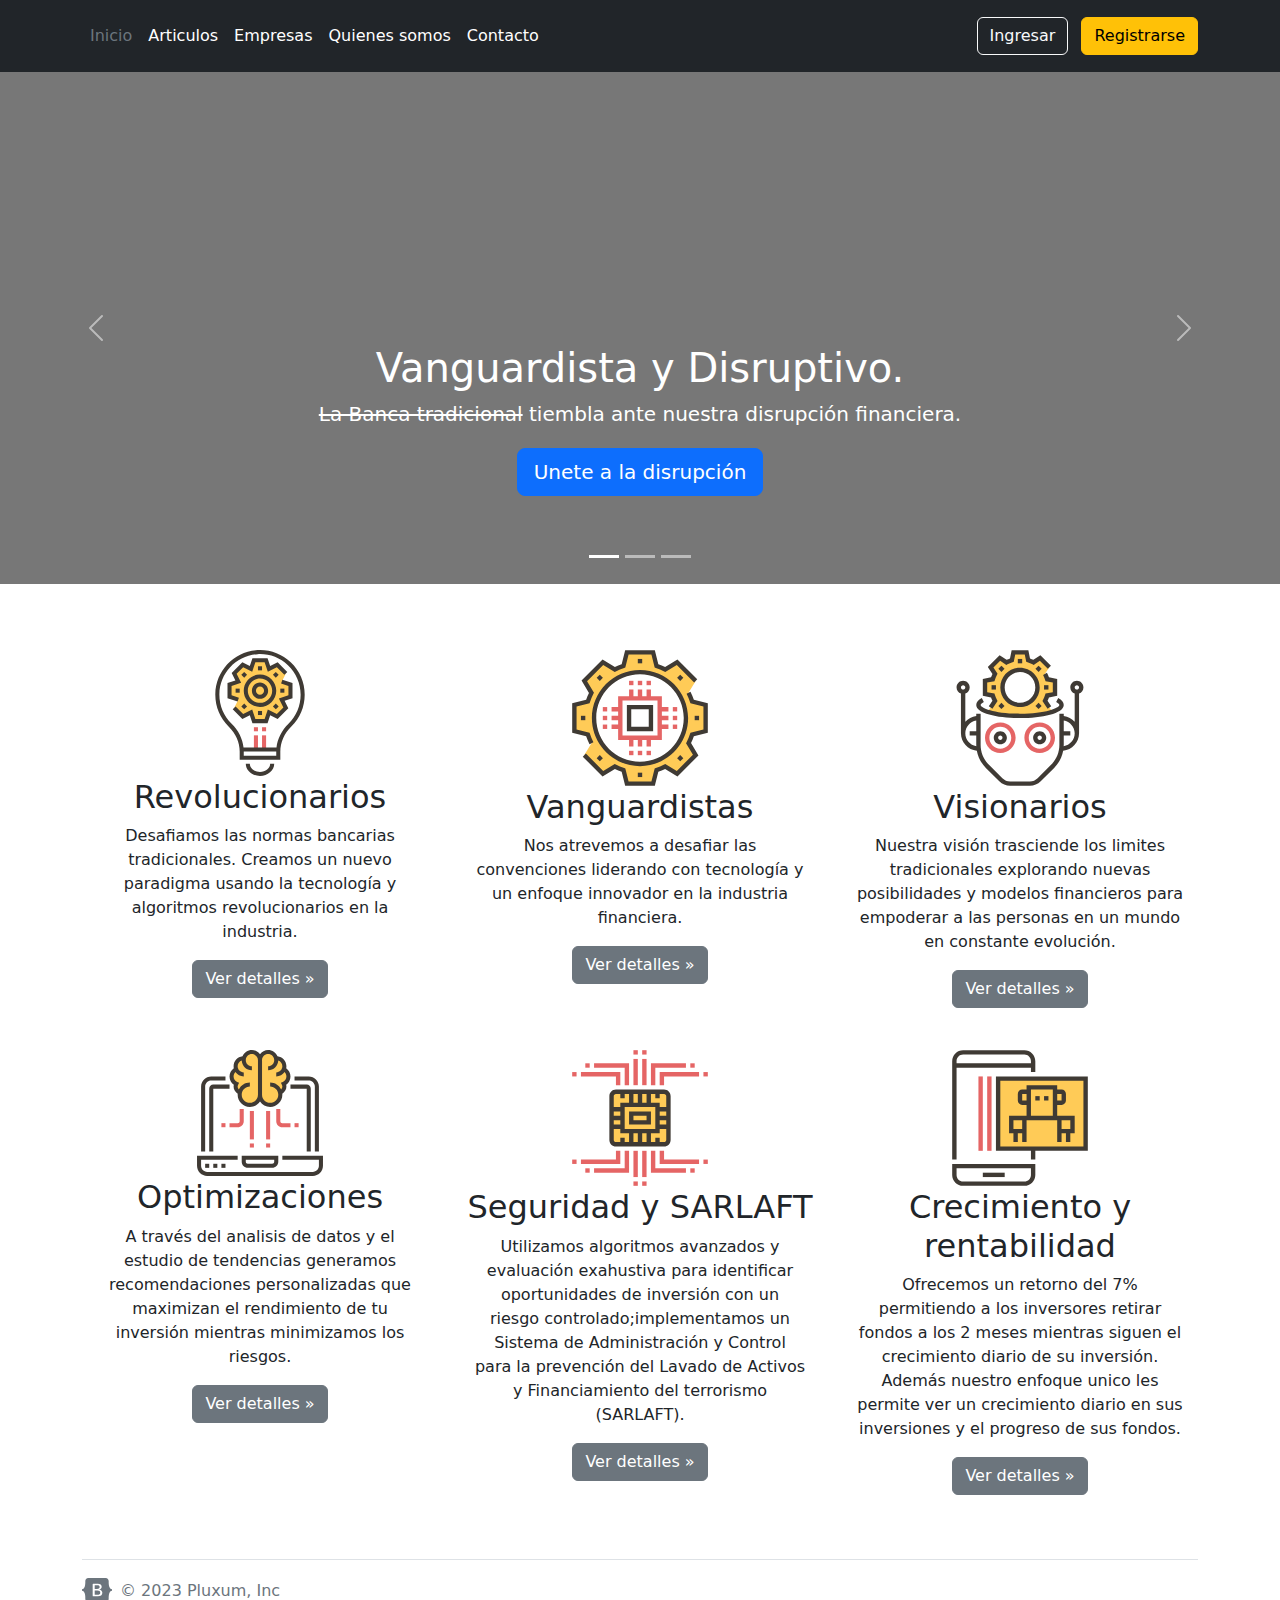
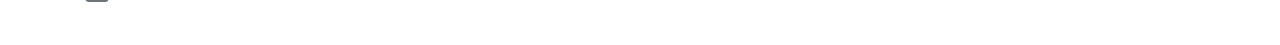
<file: site/index.html>
<!doctype html>
<html lang="en">
  <head>
    <meta charset="utf-8">
    <meta name="viewport" content="width=device-width, initial-scale=1">
    <meta name="description" content="">
    <meta name="author" content="Mark Otto, Jacob Thornton, and Bootstrap contributors">
    <meta name="generator" content="Hugo 0.104.2">
    <title>Headers · Bootstrap v5.2</title>

    <link rel="canonical" href="https://getbootstrap.com/docs/5.2/examples/headers/">
    <link rel="stylesheet" href="https://cdnjs.cloudflare.com/ajax/libs/font-awesome/6.4.2/css/all.min.css" integrity="sha512-z3gLpd7yknf1YoNbCzqRKc4qyor8gaKU1qmn+CShxbuBusANI9QpRohGBreCFkKxLhei6S9CQXFEbbKuqLg0DA==" crossorigin="anonymous" referrerpolicy="no-referrer" />
    

    

<link href="../assets/dist/css/bootstrap.min.css" rel="stylesheet">
<link rel="icon" href="ruta/al/tu/icono.png" type="image/png">
<link href="headers.css" rel="stylesheet">  
  <style>
      .bd-placeholder-img {
        font-size: 1.125rem;
        text-anchor: middle;
        -webkit-user-select: none;
        -moz-user-select: none;
        user-select: none;
      }

      @media (min-width: 768px) {
        .bd-placeholder-img-lg {
          font-size: 3.5rem;
        }
      }

  


      .bi {
        vertical-align: -.125em;
        fill: currentColor;
      }

      .nav-scroller {
        position: relative;
        z-index: 2;
        height: 2.75rem;
        overflow-y: hidden;
      }

      .nav-scroller .nav {
        display: flex;
        flex-wrap: nowrap;
        padding-bottom: 1rem;
        margin-top: -1px;
        overflow-x: auto;
        text-align: center;
        white-space: nowrap;
        -webkit-overflow-scrolling: touch;
      }

      /*  */




  </style>
   
    <!-- Custom styles for this template -->
  </head>
  <body>
    
<svg xmlns="http://www.w3.org/2000/svg" style="display: none;">
  <symbol id="bootstrap" viewBox="0 0 118 94">
    <title>Bootstrap</title>
    <path fill-rule="evenodd" clip-rule="evenodd" d="M24.509 0c-6.733 0-11.715 5.893-11.492 12.284.214 6.14-.064 14.092-2.066 20.577C8.943 39.365 5.547 43.485 0 44.014v5.972c5.547.529 8.943 4.649 10.951 11.153 2.002 6.485 2.28 14.437 2.066 20.577C12.794 88.106 17.776 94 24.51 94H93.5c6.733 0 11.714-5.893 11.491-12.284-.214-6.14.064-14.092 2.066-20.577 2.009-6.504 5.396-10.624 10.943-11.153v-5.972c-5.547-.529-8.934-4.649-10.943-11.153-2.002-6.484-2.28-14.437-2.066-20.577C105.214 5.894 100.233 0 93.5 0H24.508zM80 57.863C80 66.663 73.436 72 62.543 72H44a2 2 0 01-2-2V24a2 2 0 012-2h18.437c9.083 0 15.044 4.92 15.044 12.474 0 5.302-4.01 10.049-9.119 10.88v.277C75.317 46.394 80 51.21 80 57.863zM60.521 28.34H49.948v14.934h8.905c6.884 0 10.68-2.772 10.68-7.727 0-4.643-3.264-7.207-9.012-7.207zM49.948 49.2v16.458H60.91c7.167 0 10.964-2.876 10.964-8.281 0-5.406-3.903-8.178-11.425-8.178H49.948z"></path>
  </symbol>
  <symbol id="home" viewBox="0 0 16 16">
    <path d="M8.354 1.146a.5.5 0 0 0-.708 0l-6 6A.5.5 0 0 0 1.5 7.5v7a.5.5 0 0 0 .5.5h4.5a.5.5 0 0 0 .5-.5v-4h2v4a.5.5 0 0 0 .5.5H14a.5.5 0 0 0 .5-.5v-7a.5.5 0 0 0-.146-.354L13 5.793V2.5a.5.5 0 0 0-.5-.5h-1a.5.5 0 0 0-.5.5v1.293L8.354 1.146zM2.5 14V7.707l5.5-5.5 5.5 5.5V14H10v-4a.5.5 0 0 0-.5-.5h-3a.5.5 0 0 0-.5.5v4H2.5z"/>
  </symbol>
  <symbol id="speedometer2" viewBox="0 0 16 16">
    <path d="M8 4a.5.5 0 0 1 .5.5V6a.5.5 0 0 1-1 0V4.5A.5.5 0 0 1 8 4zM3.732 5.732a.5.5 0 0 1 .707 0l.915.914a.5.5 0 1 1-.708.708l-.914-.915a.5.5 0 0 1 0-.707zM2 10a.5.5 0 0 1 .5-.5h1.586a.5.5 0 0 1 0 1H2.5A.5.5 0 0 1 2 10zm9.5 0a.5.5 0 0 1 .5-.5h1.5a.5.5 0 0 1 0 1H12a.5.5 0 0 1-.5-.5zm.754-4.246a.389.389 0 0 0-.527-.02L7.547 9.31a.91.91 0 1 0 1.302 1.258l3.434-4.297a.389.389 0 0 0-.029-.518z"/>
    <path fill-rule="evenodd" d="M0 10a8 8 0 1 1 15.547 2.661c-.442 1.253-1.845 1.602-2.932 1.25C11.309 13.488 9.475 13 8 13c-1.474 0-3.31.488-4.615.911-1.087.352-2.49.003-2.932-1.25A7.988 7.988 0 0 1 0 10zm8-7a7 7 0 0 0-6.603 9.329c.203.575.923.876 1.68.63C4.397 12.533 6.358 12 8 12s3.604.532 4.923.96c.757.245 1.477-.056 1.68-.631A7 7 0 0 0 8 3z"/>
  </symbol>
  <symbol id="table" viewBox="0 0 16 16">
    <path d="M0 2a2 2 0 0 1 2-2h12a2 2 0 0 1 2 2v12a2 2 0 0 1-2 2H2a2 2 0 0 1-2-2V2zm15 2h-4v3h4V4zm0 4h-4v3h4V8zm0 4h-4v3h3a1 1 0 0 0 1-1v-2zm-5 3v-3H6v3h4zm-5 0v-3H1v2a1 1 0 0 0 1 1h3zm-4-4h4V8H1v3zm0-4h4V4H1v3zm5-3v3h4V4H6zm4 4H6v3h4V8z"/>
  </symbol>
  <symbol id="people-circle" viewBox="0 0 16 16">
    <path d="M11 6a3 3 0 1 1-6 0 3 3 0 0 1 6 0z"/>
    <path fill-rule="evenodd" d="M0 8a8 8 0 1 1 16 0A8 8 0 0 1 0 8zm8-7a7 7 0 0 0-5.468 11.37C3.242 11.226 4.805 10 8 10s4.757 1.225 5.468 2.37A7 7 0 0 0 8 1z"/>
  </symbol>
  <symbol id="grid" viewBox="0 0 16 16">
    <path d="M1 2.5A1.5 1.5 0 0 1 2.5 1h3A1.5 1.5 0 0 1 7 2.5v3A1.5 1.5 0 0 1 5.5 7h-3A1.5 1.5 0 0 1 1 5.5v-3zM2.5 2a.5.5 0 0 0-.5.5v3a.5.5 0 0 0 .5.5h3a.5.5 0 0 0 .5-.5v-3a.5.5 0 0 0-.5-.5h-3zm6.5.5A1.5 1.5 0 0 1 10.5 1h3A1.5 1.5 0 0 1 15 2.5v3A1.5 1.5 0 0 1 13.5 7h-3A1.5 1.5 0 0 1 9 5.5v-3zm1.5-.5a.5.5 0 0 0-.5.5v3a.5.5 0 0 0 .5.5h3a.5.5 0 0 0 .5-.5v-3a.5.5 0 0 0-.5-.5h-3zM1 10.5A1.5 1.5 0 0 1 2.5 9h3A1.5 1.5 0 0 1 7 10.5v3A1.5 1.5 0 0 1 5.5 15h-3A1.5 1.5 0 0 1 1 13.5v-3zm1.5-.5a.5.5 0 0 0-.5.5v3a.5.5 0 0 0 .5.5h3a.5.5 0 0 0 .5-.5v-3a.5.5 0 0 0-.5-.5h-3zm6.5.5A1.5 1.5 0 0 1 10.5 9h3a1.5 1.5 0 0 1 1.5 1.5v3a1.5 1.5 0 0 1-1.5 1.5h-3A1.5 1.5 0 0 1 9 13.5v-3zm1.5-.5a.5.5 0 0 0-.5.5v3a.5.5 0 0 0 .5.5h3a.5.5 0 0 0 .5-.5v-3a.5.5 0 0 0-.5-.5h-3z"/>
  </symbol>
</svg>



<main>



  <header class="p-3 text-bg-dark">
    <div class="container">
      <div class="d-flex flex-wrap align-items-center justify-content-center justify-content-lg-start">
        <a href="/" class="d-flex align-items-center mb-2 mb-lg-0 text-white text-decoration-none">
          <i class="fa-solid fa-rocket fa-lg"></i>
        </a>

        <ul class="nav col-12 col-lg-auto me-lg-auto mb-2 justify-content-center mb-md-0">
          <li><a href="#" class="nav-link px-2 text-secondary">Inicio</a></li>
          <li><a href="#" class="nav-link px-2 text-white">Articulos</a></li>
          <li><a href="#" class="nav-link px-2 text-white">Empresas</a></li>
          <li><a href="#" class="nav-link px-2 text-white">Quienes somos</a></li>
          <li><a href="#" class="nav-link px-2 text-white">Contacto</a></li>
        </ul>

      

        <div class="text-end">
          <button type="button" class="btn btn-outline-light me-2">Ingresar</button>
          <button type="button" class="btn btn-warning">Registrarse</button>
        </div>
      </div>
    </div>
  </header>



  <div id="myCarousel" class="carousel slide" data-bs-ride="carousel">
    <div class="carousel-indicators">
      <button type="button" data-bs-target="#myCarousel" data-bs-slide-to="0" class="active" aria-current="true" aria-label="Slide 1"></button>
      <button type="button" data-bs-target="#myCarousel" data-bs-slide-to="1" aria-label="Slide 2"></button>
      <button type="button" data-bs-target="#myCarousel" data-bs-slide-to="2" aria-label="Slide 3"></button>
    </div>
    <div class="carousel-inner">


      <div class="carousel-item  active">
        <svg class="bd-placeholder-img" width="100%" height="100%" xmlns="http://www.w3.org/2000/svg" aria-hidden="true" preserveAspectRatio="xMidYMid slice" focusable="false"><rect width="100%" height="100%" fill="#777"/></svg>

        <div class="container">
          <div class="carousel-caption">
            <h1>Vanguardista y Disruptivo.</h1>
            <p><s>La Banca tradicional</s> tiembla ante nuestra disrupción financiera.</p>
            <p><a class="btn btn-lg btn-primary" href="#">Unete a la disrupción</a></p>
          </div>
        </div>
      </div>
      <div class="carousel-item">
        <svg class="bd-placeholder-img" width="100%" height="100%" xmlns="http://www.w3.org/2000/svg" aria-hidden="true" preserveAspectRatio="xMidYMid slice" focusable="false"><rect width="100%" height="100%" fill="#777"/></svg>

        <div class="container">
          <div class="carousel-caption text-start">
            <h1>Example headline.</h1>
            <p>Some representative placeholder content for the first slide of the carousel.</p>
            <p><a class="btn btn-lg btn-primary" href="#">Sign up today</a></p>
          </div>
        </div>
      </div>
      
 

      <div class="carousel-item">
        <svg class="bd-placeholder-img" width="100%" height="100%" xmlns="http://www.w3.org/2000/svg" aria-hidden="true" preserveAspectRatio="xMidYMid slice" focusable="false"><rect width="100%" height="100%" fill="#777"/></svg>

        <div class="container">
          <div class="carousel-caption text-end">
            <h1>One more for good measure.</h1>
            <p>Some representative placeholder content for the third slide of this carousel.</p>
            <p><a class="btn btn-lg btn-primary" href="#">Browse gallery</a></p>
          </div>
        </div>
      </div>  <!---->
    </div>

    <button class="carousel-control-prev" type="button" data-bs-target="#myCarousel" data-bs-slide="prev">
      <span class="carousel-control-prev-icon" aria-hidden="true"></span>
      <span class="visually-hidden">Previous</span>
    </button>
    <button class="carousel-control-next" type="button" data-bs-target="#myCarousel" data-bs-slide="next">
      <span class="carousel-control-next-icon" aria-hidden="true"></span>
      <span class="visually-hidden">Next</span>
    </button>
  </div>





  
  <div class="container marketing">

    <!-- Three columns of text below the carousel -->
    <div class="row">
      <div class="col-lg-4">
        <svg class="bd-placeholder-img" width="130" height="130" xmlns="http://www.w3.org/2000/svg" role="img" aria-label="Placeholder: 140x140" preserveAspectRatio="xMidYMid slice" focusable="false">
          <title>Placeholder</title>
          <!-- Reemplaza 'ruta/al/tu/svg.svg' con la ruta correcta a tu archivo SVG -->
          <image href="assets/icons/intelligence.svg" width="100%" height="100%" />
          <text x="50%" y="50%" fill="#777" dy=".3em"></text>
        </svg>
        
        <h2 class="fw-normal">Revolucionarios</h2>
        <p class="d-flex justify-content-between align-items-center" >Desafiamos las normas bancarias tradicionales. Creamos un nuevo paradigma usando la tecnología y algoritmos revolucionarios en la industria.</p>
        <p><a class="btn btn-secondary" href="#">Ver detalles &raquo;</a></p>
      </div><!-- /.col-lg-4 -->

      <div class="col-lg-4">
        <svg class="bd-placeholder-img rounded-circle" width="140" height="140" xmlns="http://www.w3.org/2000/svg" role="img" aria-label="Placeholder: 140x140" preserveAspectRatio="xMidYMid slice" focusable="false">
          <title></title>
          <!-- Reemplaza 'ruta/al/tu/svg.svg' con la ruta correcta a tu archivo SVG -->
          <image href="assets/icons/automat.svg" width="100%" height="100%" />
          <text x="50%" y="50%" fill="#777" dy=".3em"></text>
      </svg>

        <h2 class="fw-normal">Vanguardistas</h2>
        <p class="d-flex justify-content-between align-items-center">Nos atrevemos a desafiar las convenciones liderando con tecnología y un enfoque innovador en la industria financiera.</p>
        <p><a class="btn btn-secondary" href="#">Ver detalles &raquo;</a></p>
      </div><!-- /.col-lg-4 -->

      <div class="col-lg-4">
        <svg class="bd-placeholder-img" width="140" height="140" xmlns="http://www.w3.org/2000/svg" role="img" aria-label="Placeholder: 140x140" preserveAspectRatio="xMidYMid slice" focusable="false">
          <title>Placeholder</title>
          <!-- Reemplaza 'ruta/al/tu/svg.svg' con la ruta correcta a tu archivo SVG -->
          <image href="assets/icons/vision.svg" width="100%" height="100%" />
          <text x="50%" y="50%" fill="#777" dy=".3em"></text>
      </svg>

        <h2 class="fw-normal">Visionarios</h2>
        <p class="d-flex justify-content-between align-items-center">Nuestra visión trasciende los limites tradicionales explorando nuevas posibilidades y modelos financieros para empoderar a las personas en un mundo en constante evolución.</p>
        <p><a class="btn btn-secondary" href="#">Ver detalles &raquo;</a></p>
      </div><!-- /.col-lg-4 -->
    </div><!-- /.row -->

    <div class="row">
      <div class="col-lg-4">
        <svg class="bd-placeholder-img" width="130" height="130" xmlns="http://www.w3.org/2000/svg" role="img" aria-label="Placeholder: 140x140" preserveAspectRatio="xMidYMid slice" focusable="false">
          <title>Placeholder</title>
          <!-- Reemplaza 'ruta/al/tu/svg.svg' con la ruta correcta a tu archivo SVG -->
          <image href="assets/icons/notebook_icon.svg" width="100%" height="100%" />
          <text x="50%" y="50%" fill="#777" dy=".3em"></text>
        </svg>
        
        <h2 class="fw-normal">Optimizaciones</h2>
        <p class="d-flex justify-content-between align-items-center">A través del analisis de datos y el estudio de tendencias generamos recomendaciones personalizadas que maximizan el rendimiento de tu inversión mientras minimizamos los riesgos.</p>
        <p><a class="btn btn-secondary" href="#">Ver detalles &raquo;</a></p>
      </div><!-- /.col-lg-4 -->

      <div class="col-lg-4">
        <svg class="bd-placeholder-img" width="140" height="140" xmlns="http://www.w3.org/2000/svg" role="img" aria-label="Placeholder: 140x140" preserveAspectRatio="xMidYMid slice" focusable="false">
          <title>Placeholder</title>
          <!-- Reemplaza 'ruta/al/tu/svg.svg' con la ruta correcta a tu archivo SVG -->
          <image href="assets/icons/seguridad.svg" width="100%" height="100%" />
          <text x="50%" y="50%" fill="#777" dy=".3em"></text>
      </svg>

        <h2 class="fw-normal">Seguridad y SARLAFT</h2>
        <p class="d-flex justify-content-between align-items-center">Utilizamos algoritmos avanzados y evaluación exahustiva para identificar oportunidades de inversión con un riesgo controlado;implementamos un Sistema de Administración y Control para la prevención del Lavado de Activos y Financiamiento del terrorismo (SARLAFT).</p>
        <p><a class="btn btn-secondary" href="#">Ver detalles &raquo;</a></p>
      </div><!-- /.col-lg-4 -->

      <div class="col-lg-4">
        <svg class="bd-placeholder-img" width="140" height="140" xmlns="http://www.w3.org/2000/svg" role="img" aria-label="Placeholder: 140x140" preserveAspectRatio="xMidYMid slice" focusable="false">
          <title>Placeholder</title>
          <!-- Reemplaza 'ruta/al/tu/svg.svg' con la ruta correcta a tu archivo SVG -->
          <image href="assets/icons/brain_electronics_robotics_icon.svg" width="100%" height="100%" />
          <text x="50%" y="50%" fill="#777" dy=".3em"></text>
      </svg>

        <h2 class="fw-normal">Crecimiento y rentabilidad</h2>
        <p class="d-flex justify-content-between align-items-center">Ofrecemos un retorno del 7% permitiendo a los inversores retirar fondos a los 2 meses mientras siguen el crecimiento diario de su inversión. Además nuestro enfoque unico les permite ver un crecimiento diario en sus inversiones y el progreso de sus fondos.</p>
        <p><a class="btn btn-secondary" href="#">Ver detalles &raquo;</a></p>
      </div><!-- /.col-lg-4 -->
    </div><!-- /.row -->

    </div>

</main>

<div class="container">
  <footer class="d-flex flex-wrap justify-content-between align-items-center py-3 my-4 border-top">
    <div class="col-md-4 d-flex align-items-center">
      <a href="/" class="mb-3 me-2 mb-md-0 text-muted text-decoration-none lh-1">
        <svg class="bi" width="30" height="24"><use xlink:href="#bootstrap"/></svg>
      </a>
      <span class="mb-3 mb-md-0 text-muted">&copy; 2023 Pluxum, Inc</span>
    </div>

    <ul class="nav col-md-4 justify-content-end list-unstyled d-flex">
      <li class="ms-3"><a class="text-muted" href="#"><svg class="bi" width="24" height="24"><use xlink:href="#twitter"/></svg></a></li>
      <li class="ms-3"><a class="text-muted" href="#"><svg class="bi" width="24" height="24"><use xlink:href="#instagram"/></svg></a></li>
      <li class="ms-3"><a class="text-muted" href="#"><svg class="bi" width="24" height="24"><use xlink:href="#facebook"/></svg></a></li>
    </ul>
  </footer>
</div>


    <script src="../assets/dist/js/bootstrap.bundle.min.js"></script>

      
  </body>
</html>
</file>
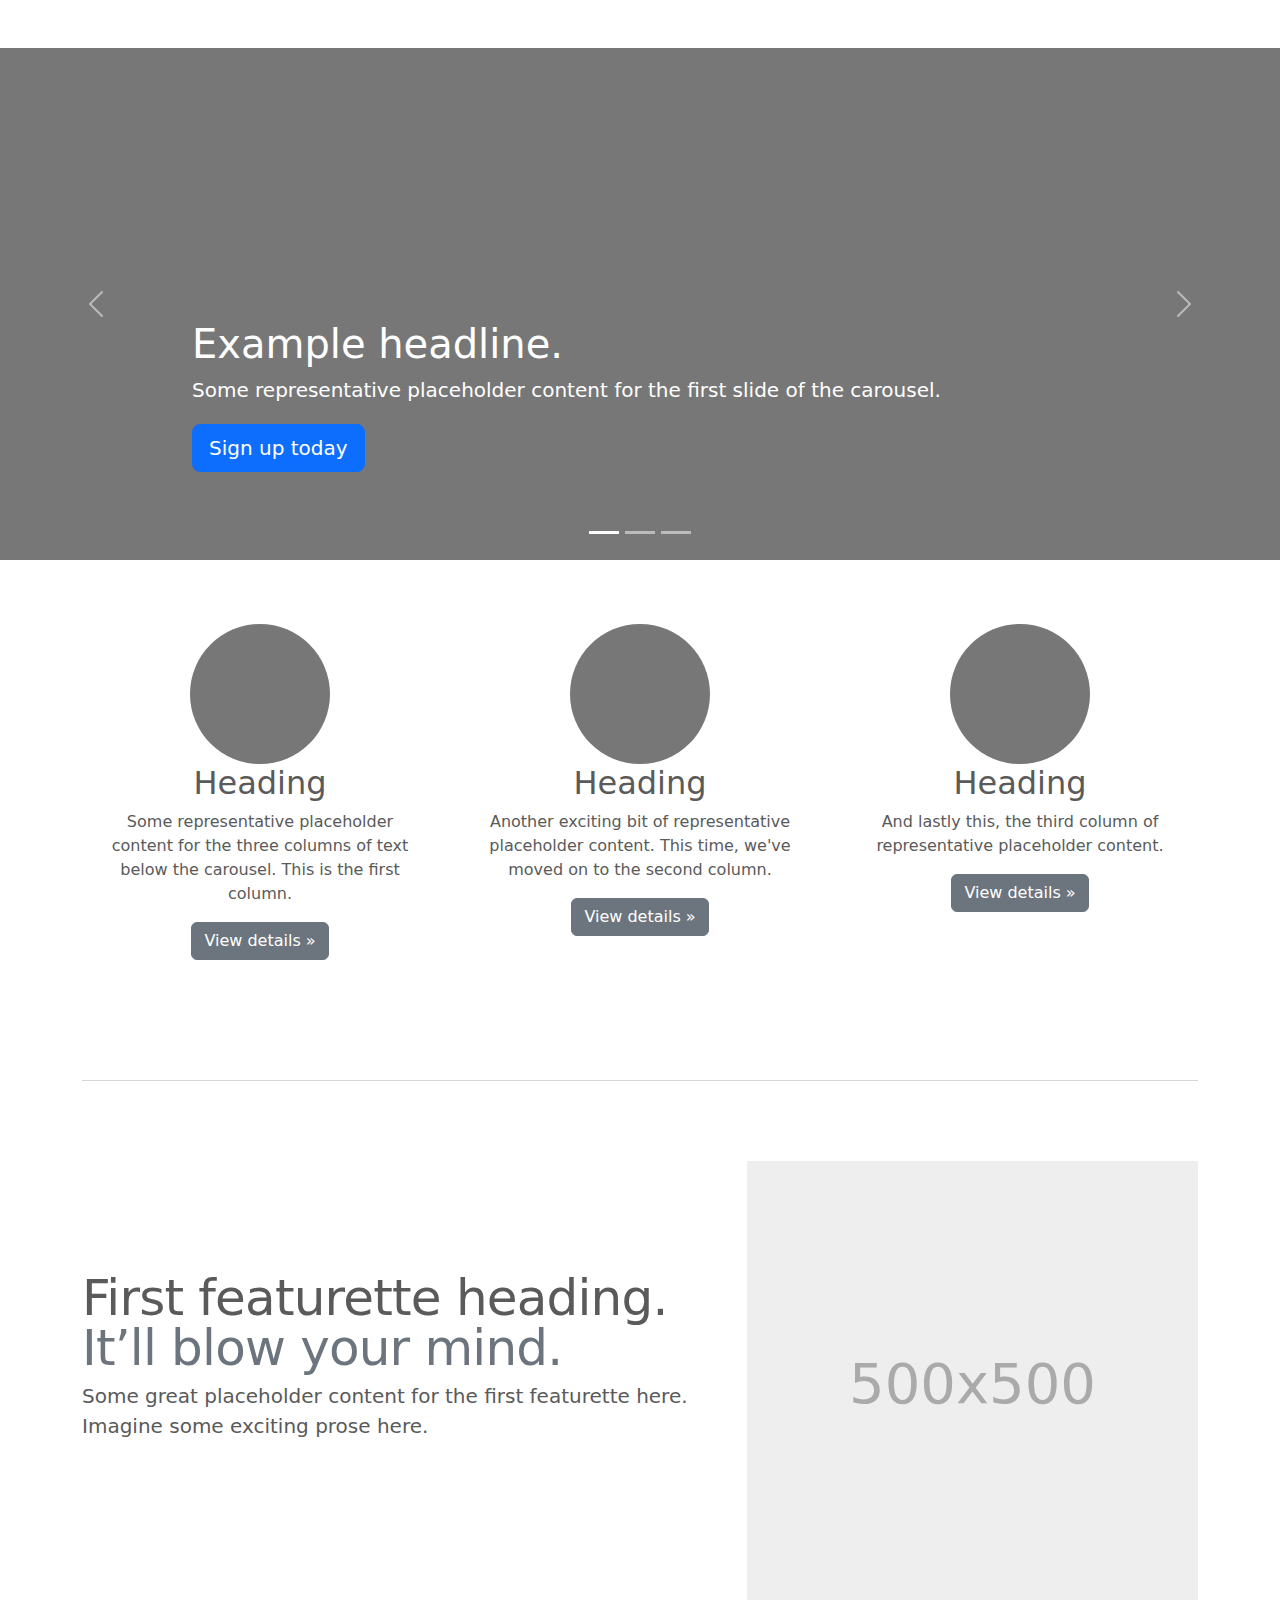
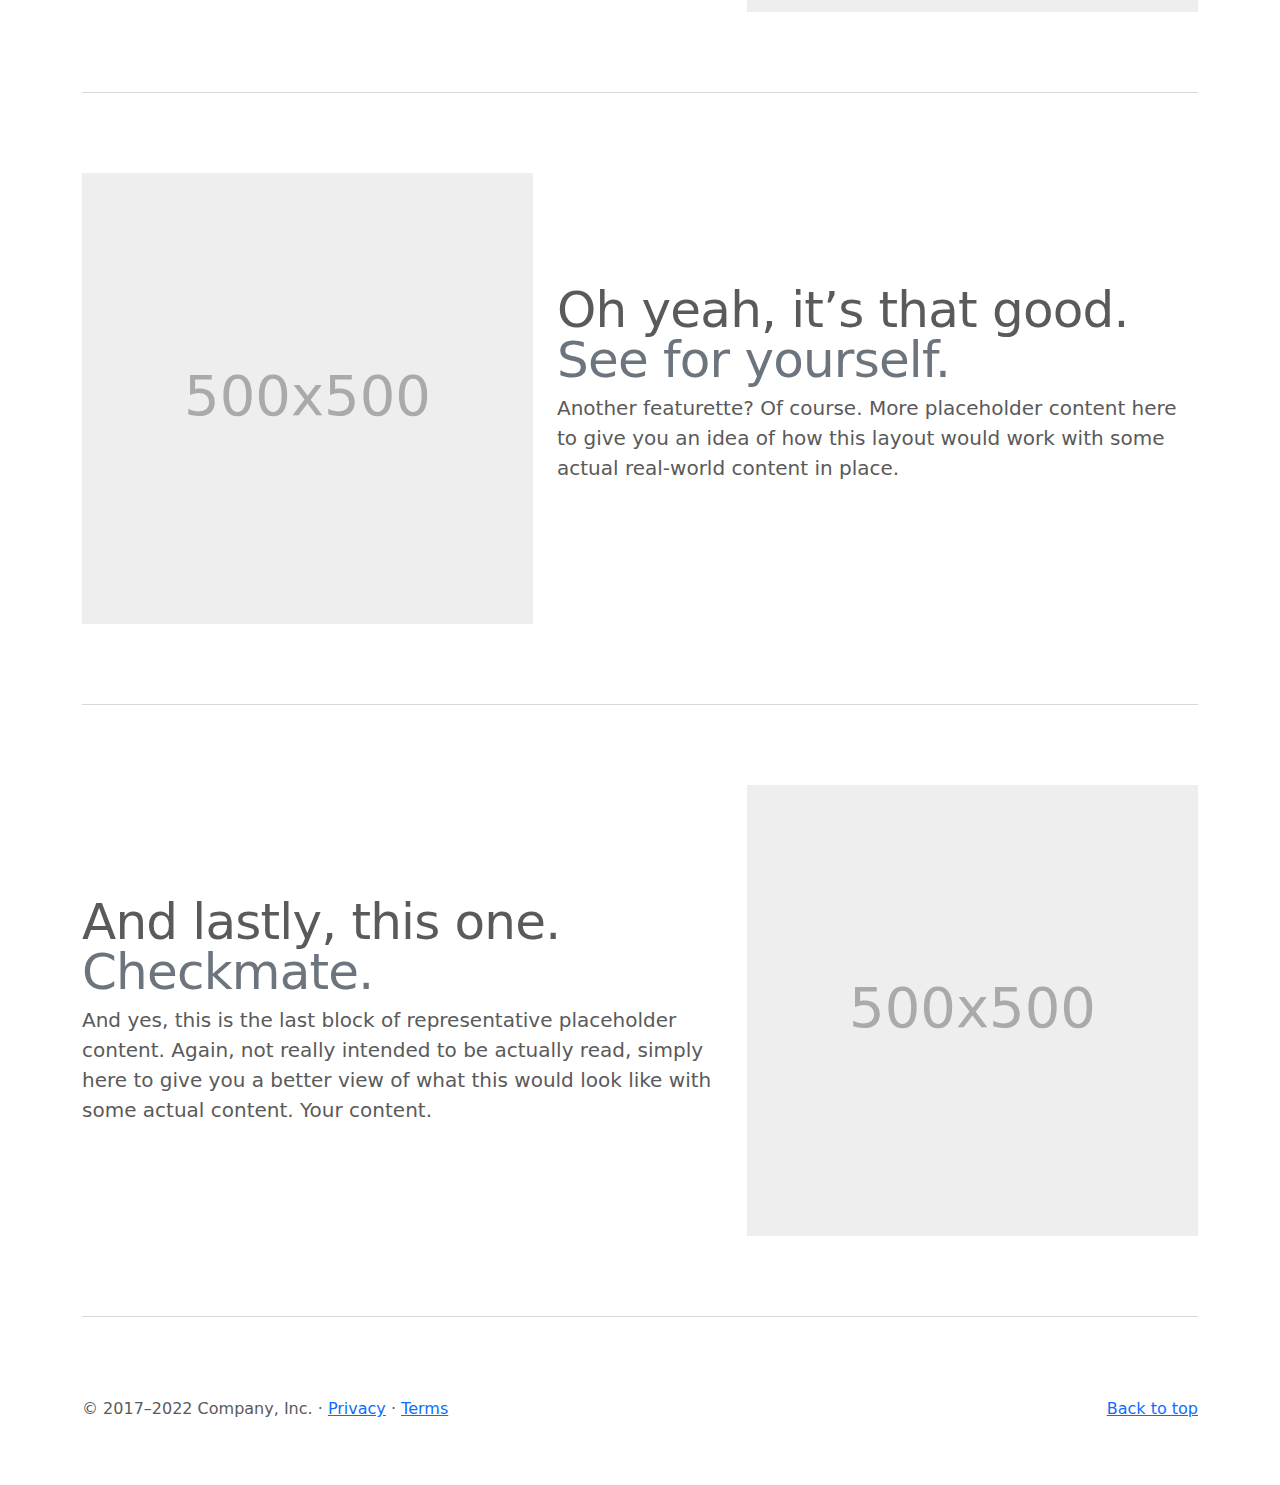
<file: site/index2.html>
<!doctype html>
<html lang="en">
  <head>
    <meta charset="utf-8">
    <meta name="description" content="">
    <meta name="author" content="Mark Otto, Jacob Thornton, and Bootstrap contributors">
    <meta name="generator" content="Hugo 0.104.2">
    <title>Carousel Template · Bootstrap v5.2</title>

    <link rel="canonical" href="https://getbootstrap.com/docs/5.2/examples/carousel/">

    

    

<link href="assets/dist/css/bootstrap.min.css" rel="stylesheet">

    <style>
      .bd-placeholder-img {
        font-size: 1.125rem;
        text-anchor: middle;
        -webkit-user-select: none;
        -moz-user-select: none;
        user-select: none;
      }

      @media (min-width: 768px) {
        .bd-placeholder-img-lg {
          font-size: 3.5rem;
        }
      }

      .b-example-divider {
        height: 3rem;
        background-color: rgba(0, 0, 0, .1);
        border: solid rgba(0, 0, 0, .15);
        border-width: 1px 0;
        box-shadow: inset 0 .5em 1.5em rgba(0, 0, 0, .1), inset 0 .125em .5em rgba(0, 0, 0, .15);
      }

      .b-example-vr {
        flex-shrink: 0;
        width: 1.5rem;
        height: 100vh;
      }

      .bi {
        vertical-align: -.125em;
        fill: currentColor;
      }

      .nav-scroller {
        position: relative;
        z-index: 2;
        height: 2.75rem;
        overflow-y: hidden;
      }

      .nav-scroller .nav {
        display: flex;
        flex-wrap: nowrap;
        padding-bottom: 1rem;
        margin-top: -1px;
        overflow-x: auto;
        text-align: center;
        white-space: nowrap;
        -webkit-overflow-scrolling: touch;
      }

      .bd-placeholder-img {
        font-size: 1.125rem;
        text-anchor: middle;
        -webkit-user-select: none;
        -moz-user-select: none;
        user-select: none;
      }

      @media (min-width: 768px) {
        .bd-placeholder-img-lg {
          font-size: 3.5rem;
        }
      }

  


      .bi {
        vertical-align: -.125em;
        fill: currentColor;
      }

      .nav-scroller {
        position: relative;
        z-index: 2;
        height: 2.75rem;
        overflow-y: hidden;
      }

      .nav-scroller .nav {
        display: flex;
        flex-wrap: nowrap;
        padding-bottom: 1rem;
        margin-top: -1px;
        overflow-x: auto;
        text-align: center;
        white-space: nowrap;
        -webkit-overflow-scrolling: touch;
      }
    </style>

    
    <!-- Custom styles for this template -->
    <link href="carousel.css" rel="stylesheet">
     <link href="headers.css" rel="stylesheet">
  </head>
  <body>
    
 

<main>

  <div id="myCarousel" class="carousel slide" data-bs-ride="carousel">
    <div class="carousel-indicators">
      <button type="button" data-bs-target="#myCarousel" data-bs-slide-to="0" class="active" aria-current="true" aria-label="Slide 1"></button>
      <button type="button" data-bs-target="#myCarousel" data-bs-slide-to="1" aria-label="Slide 2"></button>
      <button type="button" data-bs-target="#myCarousel" data-bs-slide-to="2" aria-label="Slide 3"></button>
    </div>
    <div class="carousel-inner">
      <div class="carousel-item active">
        <svg class="bd-placeholder-img" width="100%" height="100%" xmlns="http://www.w3.org/2000/svg" aria-hidden="true" preserveAspectRatio="xMidYMid slice" focusable="false"><rect width="100%" height="100%" fill="#777"/></svg>

        <div class="container">
          <div class="carousel-caption text-start">
            <h1>Example headline.</h1>
            <p>Some representative placeholder content for the first slide of the carousel.</p>
            <p><a class="btn btn-lg btn-primary" href="#">Sign up today</a></p>
          </div>
        </div>
      </div>
      <div class="carousel-item">
        <svg class="bd-placeholder-img" width="100%" height="100%" xmlns="http://www.w3.org/2000/svg" aria-hidden="true" preserveAspectRatio="xMidYMid slice" focusable="false"><rect width="100%" height="100%" fill="#777"/></svg>

        <div class="container">
          <div class="carousel-caption">
            <h1>Another example headline.</h1>
            <p>Some representative placeholder content for the second slide of the carousel.</p>
            <p><a class="btn btn-lg btn-primary" href="#">Learn more</a></p>
          </div>
        </div>
      </div>
      <div class="carousel-item">
        <svg class="bd-placeholder-img" width="100%" height="100%" xmlns="http://www.w3.org/2000/svg" aria-hidden="true" preserveAspectRatio="xMidYMid slice" focusable="false"><rect width="100%" height="100%" fill="#777"/></svg>

        <div class="container">
          <div class="carousel-caption text-end">
            <h1>One more for good measure.</h1>
            <p>Some representative placeholder content for the third slide of this carousel.</p>
            <p><a class="btn btn-lg btn-primary" href="#">Browse gallery</a></p>
          </div>
        </div>
      </div>
    </div>
    <button class="carousel-control-prev" type="button" data-bs-target="#myCarousel" data-bs-slide="prev">
      <span class="carousel-control-prev-icon" aria-hidden="true"></span>
      <span class="visually-hidden">Previous</span>
    </button>
    <button class="carousel-control-next" type="button" data-bs-target="#myCarousel" data-bs-slide="next">
      <span class="carousel-control-next-icon" aria-hidden="true"></span>
      <span class="visually-hidden">Next</span>
    </button>
  </div>


  <!-- Marketing messaging and featurettes
  ================================================== -->
  <!-- Wrap the rest of the page in another container to center all the content. -->

  <div class="container marketing">

    <!-- Three columns of text below the carousel -->
    <div class="row">
      <div class="col-lg-4">
        <svg class="bd-placeholder-img rounded-circle" width="140" height="140" xmlns="http://www.w3.org/2000/svg" role="img" aria-label="Placeholder: 140x140" preserveAspectRatio="xMidYMid slice" focusable="false"><title>Placeholder</title><rect width="100%" height="100%" fill="#777"/><text x="50%" y="50%" fill="#777" dy=".3em">140x140</text></svg>

        <h2 class="fw-normal">Heading</h2>
        <p>Some representative placeholder content for the three columns of text below the carousel. This is the first column.</p>
        <p><a class="btn btn-secondary" href="#">View details &raquo;</a></p>
      </div><!-- /.col-lg-4 -->
      <div class="col-lg-4">
        <svg class="bd-placeholder-img rounded-circle" width="140" height="140" xmlns="http://www.w3.org/2000/svg" role="img" aria-label="Placeholder: 140x140" preserveAspectRatio="xMidYMid slice" focusable="false"><title>Placeholder</title><rect width="100%" height="100%" fill="#777"/><text x="50%" y="50%" fill="#777" dy=".3em">140x140</text></svg>

        <h2 class="fw-normal">Heading</h2>
        <p>Another exciting bit of representative placeholder content. This time, we've moved on to the second column.</p>
        <p><a class="btn btn-secondary" href="#">View details &raquo;</a></p>
      </div><!-- /.col-lg-4 -->
      <div class="col-lg-4">
        <svg class="bd-placeholder-img rounded-circle" width="140" height="140" xmlns="http://www.w3.org/2000/svg" role="img" aria-label="Placeholder: 140x140" preserveAspectRatio="xMidYMid slice" focusable="false"><title>Placeholder</title><rect width="100%" height="100%" fill="#777"/><text x="50%" y="50%" fill="#777" dy=".3em">140x140</text></svg>

        <h2 class="fw-normal">Heading</h2>
        <p>And lastly this, the third column of representative placeholder content.</p>
        <p><a class="btn btn-secondary" href="#">View details &raquo;</a></p>
      </div><!-- /.col-lg-4 -->
    </div><!-- /.row -->


    <!-- START THE FEATURETTES -->

    <hr class="featurette-divider">

    <div class="row featurette">
      <div class="col-md-7">
        <h2 class="featurette-heading fw-normal lh-1">First featurette heading. <span class="text-muted">It’ll blow your mind.</span></h2>
        <p class="lead">Some great placeholder content for the first featurette here. Imagine some exciting prose here.</p>
      </div>
      <div class="col-md-5">
        <svg class="bd-placeholder-img bd-placeholder-img-lg featurette-image img-fluid mx-auto" width="500" height="500" xmlns="http://www.w3.org/2000/svg" role="img" aria-label="Placeholder: 500x500" preserveAspectRatio="xMidYMid slice" focusable="false"><title>Placeholder</title><rect width="100%" height="100%" fill="#eee"/><text x="50%" y="50%" fill="#aaa" dy=".3em">500x500</text></svg>

      </div>
    </div>

    <hr class="featurette-divider">

    <div class="row featurette">
      <div class="col-md-7 order-md-2">
        <h2 class="featurette-heading fw-normal lh-1">Oh yeah, it’s that good. <span class="text-muted">See for yourself.</span></h2>
        <p class="lead">Another featurette? Of course. More placeholder content here to give you an idea of how this layout would work with some actual real-world content in place.</p>
      </div>
      <div class="col-md-5 order-md-1">
        <svg class="bd-placeholder-img bd-placeholder-img-lg featurette-image img-fluid mx-auto" width="500" height="500" xmlns="http://www.w3.org/2000/svg" role="img" aria-label="Placeholder: 500x500" preserveAspectRatio="xMidYMid slice" focusable="false"><title>Placeholder</title><rect width="100%" height="100%" fill="#eee"/><text x="50%" y="50%" fill="#aaa" dy=".3em">500x500</text></svg>

      </div>
    </div>

    <hr class="featurette-divider">

    <div class="row featurette">
      <div class="col-md-7">
        <h2 class="featurette-heading fw-normal lh-1">And lastly, this one. <span class="text-muted">Checkmate.</span></h2>
        <p class="lead">And yes, this is the last block of representative placeholder content. Again, not really intended to be actually read, simply here to give you a better view of what this would look like with some actual content. Your content.</p>
      </div>
      <div class="col-md-5">
        <svg class="bd-placeholder-img bd-placeholder-img-lg featurette-image img-fluid mx-auto" width="500" height="500" xmlns="http://www.w3.org/2000/svg" role="img" aria-label="Placeholder: 500x500" preserveAspectRatio="xMidYMid slice" focusable="false"><title>Placeholder</title><rect width="100%" height="100%" fill="#eee"/><text x="50%" y="50%" fill="#aaa" dy=".3em">500x500</text></svg>

      </div>
    </div>

    <hr class="featurette-divider">

    <!-- /END THE FEATURETTES -->

  </div><!-- /.container -->


  <!-- FOOTER -->
  <footer class="container">
    <p class="float-end"><a href="#">Back to top</a></p>
    <p>&copy; 2017–2022 Company, Inc. &middot; <a href="#">Privacy</a> &middot; <a href="#">Terms</a></p>
  </footer>
</main>


    <script src="../assets/dist/js/bootstrap.bundle.min.js"></script>

      
  </body>
</html>
</file>
<file: site/headers.css>
.form-control-dark {
  border-color: var(--bs-gray);
}
.form-control-dark:focus {
  border-color: #fff;
  box-shadow: 0 0 0 .25rem rgba(255, 255, 255, .25);
}

.text-small {
  font-size: 85%;
}

.dropdown-toggle {
  outline: 0;
}

/*for product */

/*
 * Dummy devices (replace them with your own or something else entirely!)
 */

 .product-device {
  position: absolute;
  right: 10%;
  bottom: -30%;
  width: 300px;
  height: 540px;
  background-color: #333;
  border-radius: 21px;
  transform: rotate(30deg);
}

.product-device::before {
  position: absolute;
  top: 10%;
  right: 10px;
  bottom: 10%;
  left: 10px;
  content: "";
  background-color: rgba(255, 255, 255, .1);
  border-radius: 5px;
}

.product-device-2 {
  top: -25%;
  right: auto;
  bottom: 0;
  left: 5%;
  background-color: #e5e5e5;
}


/*
 * Extra utilities
 */

.flex-equal > * {
  flex: 1;
}
@media (min-width: 768px) {
  .flex-md-equal > * {
    flex: 1;
  }
}

/* for carousel */ 



/* CUSTOMIZE THE CAROUSEL
-------------------------------------------------- */

/* Carousel base class */
.carousel {
  margin-bottom: 4rem;
}
/* Since positioning the image, we need to help out the caption */
.carousel-caption {
  bottom: 3rem;
  z-index: 10;
}

/* Declare heights because of positioning of img element */
.carousel-item {
  height: 32rem;
}


/* MARKETING CONTENT
-------------------------------------------------- */

/* Center align the text within the three columns below the carousel */
.marketing .col-lg-4 {
  margin-bottom: 1.5rem;
  text-align: center;
}
/* rtl:begin:ignore */
.marketing .col-lg-4 p {
  margin-right: .75rem;
  margin-left: .75rem;
}
/* rtl:end:ignore */


/* Featurettes
------------------------- */

.featurette-divider {
  margin: 5rem 0; /* Space out the Bootstrap <hr> more */
}

/* Thin out the marketing headings */
/* rtl:begin:remove */
.featurette-heading {
  letter-spacing: -.05rem;
}

/* rtl:end:remove */

/* RESPONSIVE CSS
-------------------------------------------------- */

@media (min-width: 40em) {
  /* Bump up size of carousel content */
  .carousel-caption p {
    margin-bottom: 1.25rem;
    font-size: 1.25rem;
    line-height: 1.4;
  }

  .featurette-heading {
    font-size: 50px;
  }
}

@media (min-width: 62em) {
  .featurette-heading {
    margin-top: 7rem;
  }
}
</file>
<file: site/carousel.css>
/* GLOBAL STYLES
-------------------------------------------------- */
/* Padding below the footer and lighter body text */

body {
  padding-top: 3rem;
  padding-bottom: 3rem;
  color: #5a5a5a;
}


/* CUSTOMIZE THE CAROUSEL
-------------------------------------------------- */

/* Carousel base class */
.carousel {
  margin-bottom: 4rem;
}
/* Since positioning the image, we need to help out the caption */
.carousel-caption {
  bottom: 3rem;
  z-index: 10;
}

/* Declare heights because of positioning of img element */
.carousel-item {
  height: 32rem;
}


/* MARKETING CONTENT
-------------------------------------------------- */

/* Center align the text within the three columns below the carousel */
.marketing .col-lg-4 {
  margin-bottom: 1.5rem;
  text-align: center;
}
/* rtl:begin:ignore */
.marketing .col-lg-4 p {
  margin-right: .75rem;
  margin-left: .75rem;
}
/* rtl:end:ignore */


/* Featurettes
------------------------- */

.featurette-divider {
  margin: 5rem 0; /* Space out the Bootstrap <hr> more */
}

/* Thin out the marketing headings */
/* rtl:begin:remove */
.featurette-heading {
  letter-spacing: -.05rem;
}

/* rtl:end:remove */

/* RESPONSIVE CSS
-------------------------------------------------- */

@media (min-width: 40em) {
  /* Bump up size of carousel content */
  .carousel-caption p {
    margin-bottom: 1.25rem;
    font-size: 1.25rem;
    line-height: 1.4;
  }

  .featurette-heading {
    font-size: 50px;
  }
}

@media (min-width: 62em) {
  .featurette-heading {
    margin-top: 7rem;
  }
}
</file>
